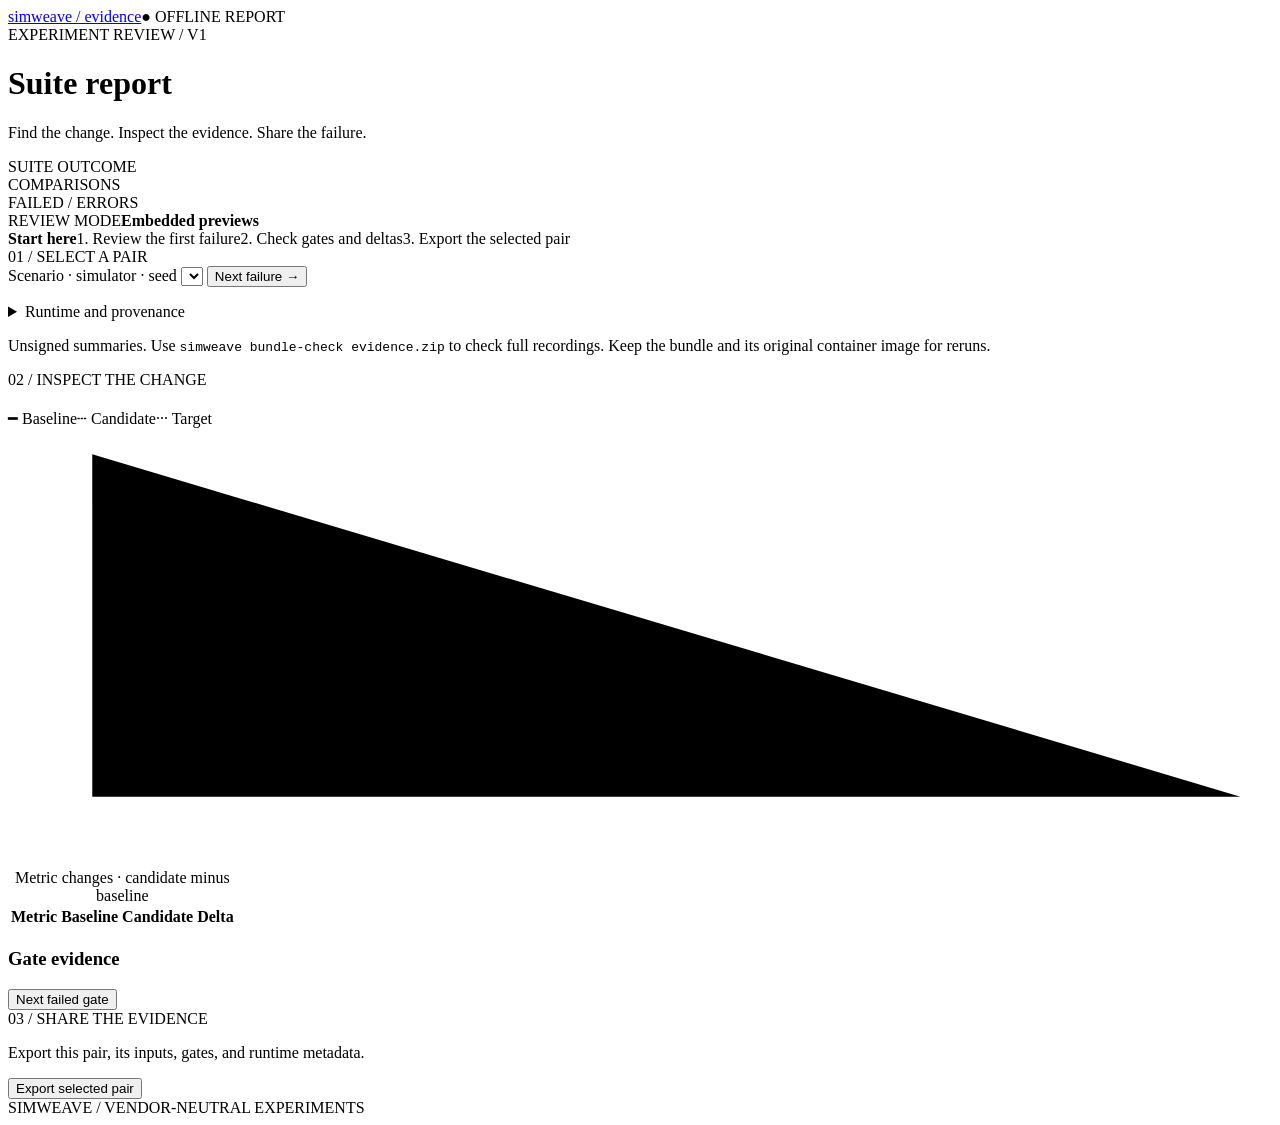
<file: src/simweave/static/offline.html>
<!doctype html>
<html lang="en">
<head>
  <meta charset="utf-8">
  <meta name="viewport" content="width=device-width, initial-scale=1">
  <meta http-equiv="Content-Security-Policy" content="@@POLICY@@">
  <title>SimWeave · Offline review</title>
  <style>@@STYLE@@</style>
</head>
<body>
<header><a class="wordmark" href="#top">simweave<span> / evidence</span></a><span class="offline">● OFFLINE REPORT</span></header>
<main id="top">
  <div class="eyebrow">EXPERIMENT REVIEW / V1</div>
  <h1 id="title">Suite report</h1>
  <p class="intro">Find the change. Inspect the evidence. Share the failure.</p>
  <noscript>Enable JavaScript to inspect this embedded report. No network is required.</noscript>
  <section class="overview" aria-label="Suite outcome">
    <div><span class="label">SUITE OUTCOME</span><strong id="outcome"></strong></div>
    <div><span class="label">COMPARISONS</span><strong id="count"></strong></div>
    <div><span class="label">FAILED / ERRORS</span><strong id="failures"></strong></div>
    <div><span class="label">REVIEW MODE</span><strong class="small">Embedded previews</strong></div>
  </section>
  <div class="guide"><strong>Start here</strong><span>1. Review the first failure</span><span>2. Check gates and deltas</span><span>3. Export the selected pair</span></div>
  <div class="workspace">
    <aside>
      <div class="section-label">01 / SELECT A PAIR</div>
      <label for="pair">Scenario · simulator · seed</label>
      <select id="pair"></select>
      <button id="next">Next failure →</button>
      <p id="selection"></p>
      <details><summary>Runtime and provenance</summary><dl id="environment"></dl></details>
      <p class="note">Unsigned summaries. Use <code>simweave bundle-check evidence.zip</code> to check full recordings. Keep the bundle and its original container image for reruns.</p>
    </aside>
    <article>
      <div class="article-head"><div><div class="section-label">02 / INSPECT THE CHANGE</div><h2 id="pair-title"></h2></div><span id="status" class="badge"></span></div>
      <p id="setup"></p><p id="warning" class="note"></p>
      <div id="error" role="status" hidden></div>
      <div id="comparison">
        <div class="legend"><span>━ Baseline</span><span>┄ Candidate</span><span>··· Target</span></div>
        <svg id="chart" viewBox="0 0 720 240" role="img" aria-label="Position trajectories">
          <title>Baseline and candidate position</title>
          <path class="axis" d="M48 15V210H702"></path><g id="ticks"></g>
          <line id="target" x1="48" x2="702"></line>
          <polyline id="baseline"></polyline><polyline id="candidate"></polyline>
        </svg>
        <p id="axis-label" class="axis-label"></p>
        <div class="table-scroll"><table><caption>Metric changes · candidate minus baseline</caption><thead><tr><th>Metric</th><th>Baseline</th><th>Candidate</th><th>Delta</th></tr></thead><tbody id="metrics"></tbody></table></div>
        <div class="gates-head"><h3>Gate evidence</h3><button id="next-gate">Next failed gate</button></div>
        <div id="gates"></div>
      </div>
      <section class="export-section">
        <div><div class="section-label">03 / SHARE THE EVIDENCE</div><p>Export this pair, its inputs, gates, and runtime metadata.</p></div>
        <button id="export" class="primary">Export selected pair</button>
      </section>
      <section id="export-panel" hidden aria-label="Prepared JSON export">
        <p role="status" id="export-status"></p>
        <a id="download" download="simweave-pair.json">Save JSON file</a>
        <label for="export-text">Portable JSON (select and copy if downloads are unavailable)</label>
        <textarea id="export-text" readonly rows="8" spellcheck="false"></textarea>
        <p class="note">This export is a review summary. Full telemetry is in evidence.zip.</p>
      </section>
    </article>
  </div>
  <footer>SIMWEAVE / VENDOR-NEUTRAL EXPERIMENTS <span id="digest"></span></footer>
</main>
<script id="report-data" type="application/json">@@DATA@@</script>
<script>@@SCRIPT@@</script>
</body>
</html>
</file>
